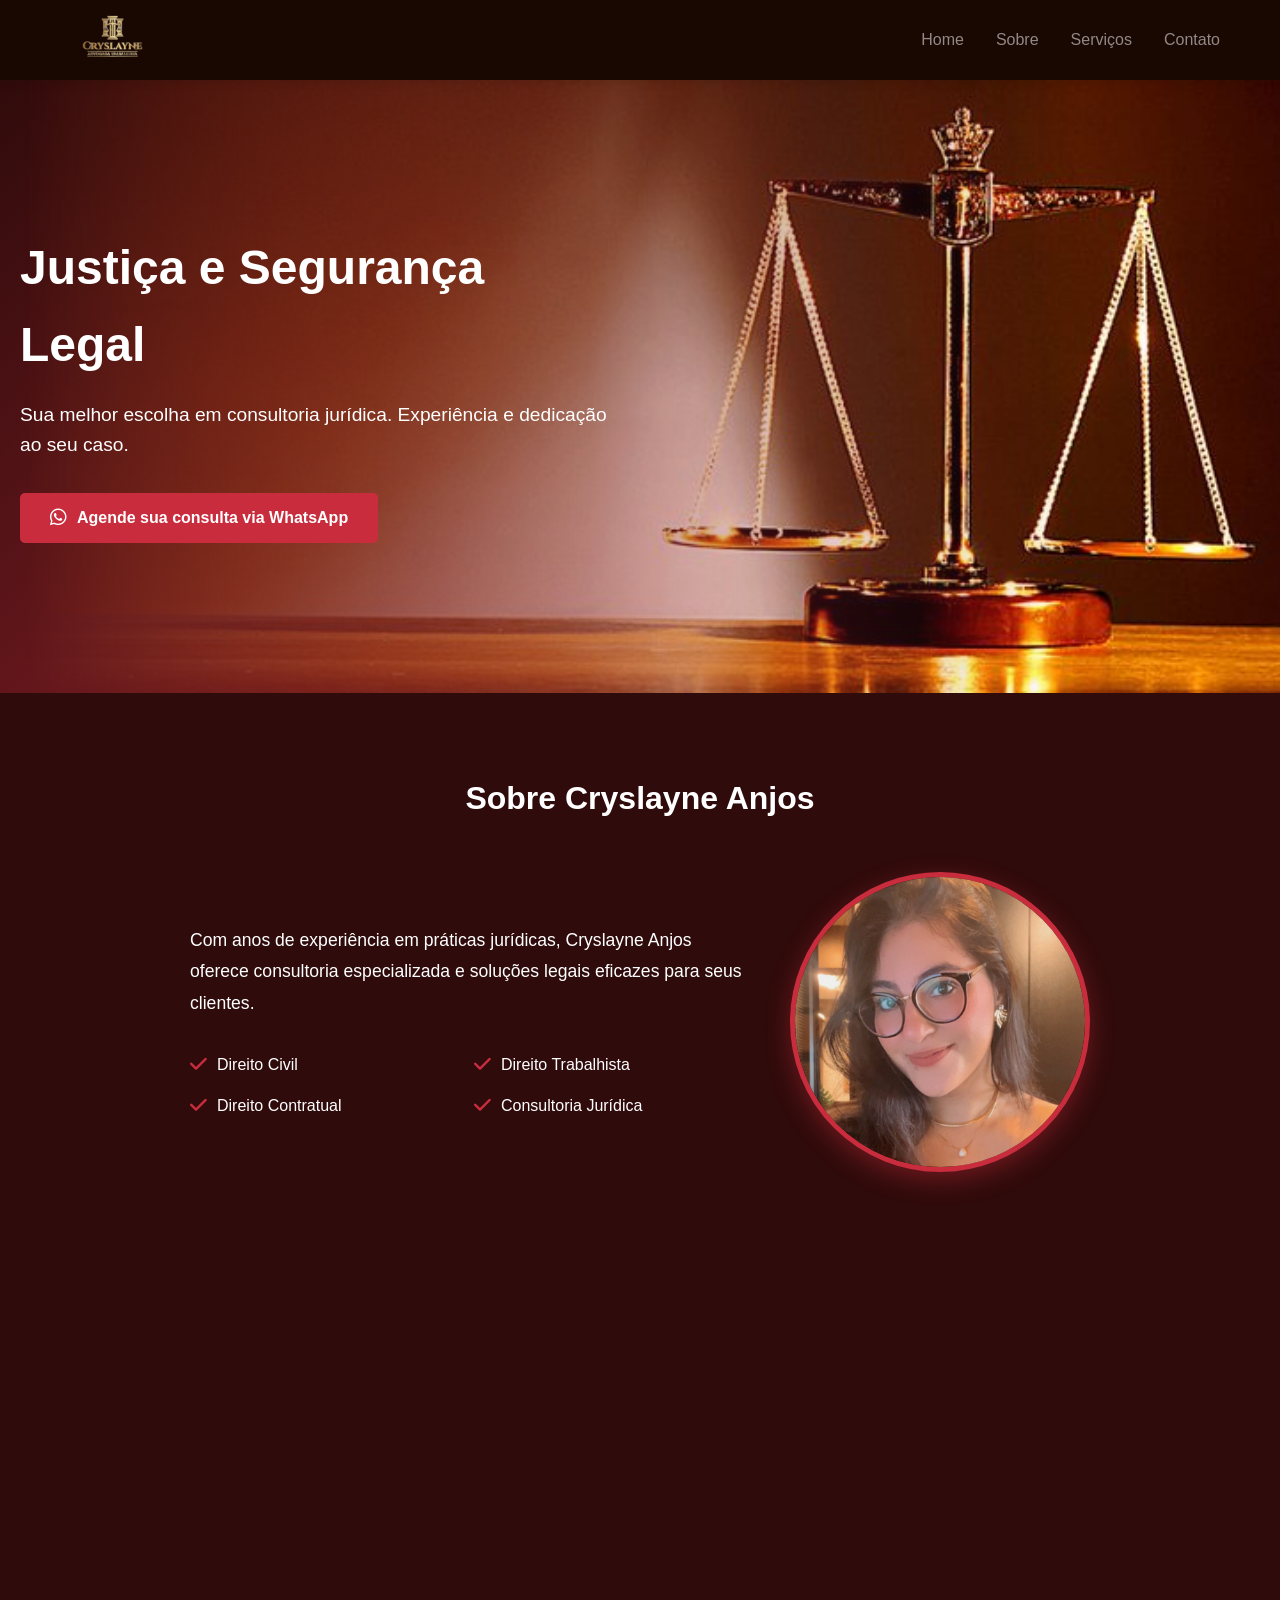
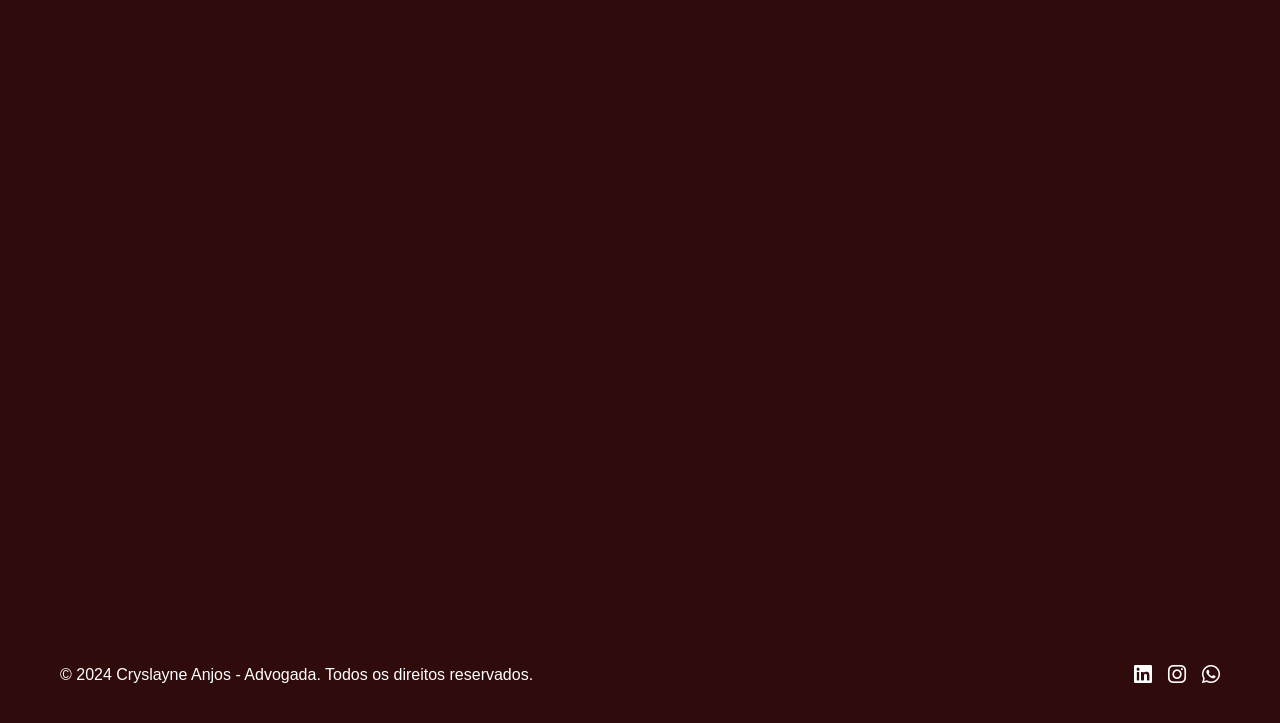
<file: index.html>
<!DOCTYPE html>
<html lang="pt-BR">
<head>
    <meta charset="UTF-8">
    <meta name="viewport" content="width=device-width, initial-scale=1.0">
    <title>Cryslayne Anjos - Consultoria Jurídica</title>
    <link rel="stylesheet" href="css/styles.css">
    <link rel="stylesheet" href="https://cdnjs.cloudflare.com/ajax/libs/font-awesome/6.4.0/css/all.min.css">
</head>
<body>
    <!-- Header/Navbar -->
    <header class="navbar">
        <div class="container">
            <div class="logo">
                <img src="assets/logocrysplaceholder.png" alt="Justiça">
            </div>
            <nav class="nav-menu">
                <a href="#hero">Home</a>
                <a href="#sobre">Sobre</a>
                <a href="#servicos">Serviços</a>
                <a href="#contato">Contato</a>
            </nav>
            <div class="menu-toggle" id="menuToggle">
                <span></span>
                <span></span>
                <span></span>
            </div>
        </div>
    </header>

    <!-- Hero Section -->
    <section class="hero" id="hero">
        <div class="hero-content" id="carousel">
            <div class="carousel-text">
                <h2>Justiça e Segurança Legal</h2>
                <p>Sua melhor escolha em consultoria jurídica. Experiência e dedicação ao seu caso.</p>
                <a href="https://wa.me/+5541995587805" target="_blank" class="btn btn-primary">
                    <i class="fab fa-whatsapp"></i> Agende sua consulta via WhatsApp
                </a>
            </div>
            <div class="carousel-image">
                <img src="assets/justice.png" alt="Justiça">
            </div>
        </div>
    </section>

    <!-- Sobre Section -->
    <section id="sobre" class="sobre">
        <div class="container">
            <h3>Sobre Cryslayne Anjos</h3>
            <div class="sobre-content">
                <div class="sobre-texto">
                    <p>Com anos de experiência em práticas jurídicas, Cryslayne Anjos oferece consultoria especializada e soluções legais eficazes para seus clientes.</p>
                    <ul class="expertise">
                        <li><i class="fas fa-check"></i> Direito Civil</li>
                        <li><i class="fas fa-check"></i> Direito Trabalhista</li>
                        <li><i class="fas fa-check"></i> Direito Contratual</li>
                        <li><i class="fas fa-check"></i> Consultoria Jurídica</li>
                    </ul>
                </div>
                <div class="sobre-perfil">
                    <img src="assets/crys-foto.png" alt="Cryslayne Anjos">
                </div>
            </div>
        </div>
    </section>

    <!-- Serviços Section -->
    <section id="servicos" class="servicos">
        <div class="container">
            <h3>Serviços</h3>
            <div class="servicos-grid">
                <div class="servico-card">
                    <i class="fas fa-gavel"></i>
                    <h4>Direito Civil</h4>
                    <p>Orientação completa em questões de direito civil, contratos e responsabilidade.</p>
                </div>
                <div class="servico-card">
                    <i class="fas fa-briefcase"></i>
                    <h4>Direito Trabalhista</h4>
                    <p>Defesa de direitos trabalhistas e resolução de conflitos com empregadores.</p>
                </div>
                <div class="servico-card">
                    <i class="fas fa-handshake"></i>
                    <h4>Contratos</h4>
                    <p>Elaboração, análise e revisão de contratos comerciais e pessoais.</p>
                </div>
                <div class="servico-card">
                    <i class="fas fa-shield-alt"></i>
                    <h4>Consultoria</h4>
                    <p>Consultoria jurídica preventiva para proteger seus interesses legais.</p>
                </div>
            </div>
        </div>
    </section>

    <!-- Contato Section -->
    <section id="contato" class="contato">
        <div class="container">
            <h3>Entre em Contato</h3>
            <div class="contato-content">
                <div class="contato-info">
                    <a href="https://wa.me/+5541995587805" target="_blank" class="btn-contato btn-whatsapp">
                        <i class="fab fa-whatsapp"></i>
                        <span>WhatsApp</span>
                    </a>
                    <a href="mailto:cryslayneanjoss@hotmail.com" class="btn-contato btn-email">
                        <i class="fas fa-envelope"></i>
                        <span>Email</span>
                    </a>
                    <a href="https://www.instagram.com/cryslayneanjos/" target="_blank" class="btn-contato btn-instagram">
                        <i class="fab fa-instagram"></i>
                        <span>Instagram</span>
                    </a>
                    <a href="https://www.linkedin.com/in/cryslayne-anjos-10705a251/" target="_blank" class="btn-contato btn-linkedin">
                        <i class="fab fa-linkedin"></i>
                        <span>LinkedIn</span>
                    </a>
                </div>
            </div>
        </div>
    </section>

    <!-- Footer -->
    <footer class="footer">
        <div class="container">
            <p>&copy; 2024 Cryslayne Anjos - Advogada. Todos os direitos reservados.</p>
            <div class="social-links">
                <a href="https://www.linkedin.com/in/cryslayne-anjos-10705a251/" target="_blank"><i class="fab fa-linkedin"></i></a>
                <a href="https://www.instagram.com/cryslayneanjos/" target="_blank"><i class="fab fa-instagram"></i></a>
                <a href="https://wa.me/+5541995587805" target="_blank"><i class="fab fa-whatsapp"></i></a>
            </div>
        </div>
    </footer>

    <script src="js/script.js"></script>
</body>
</html>
</file>
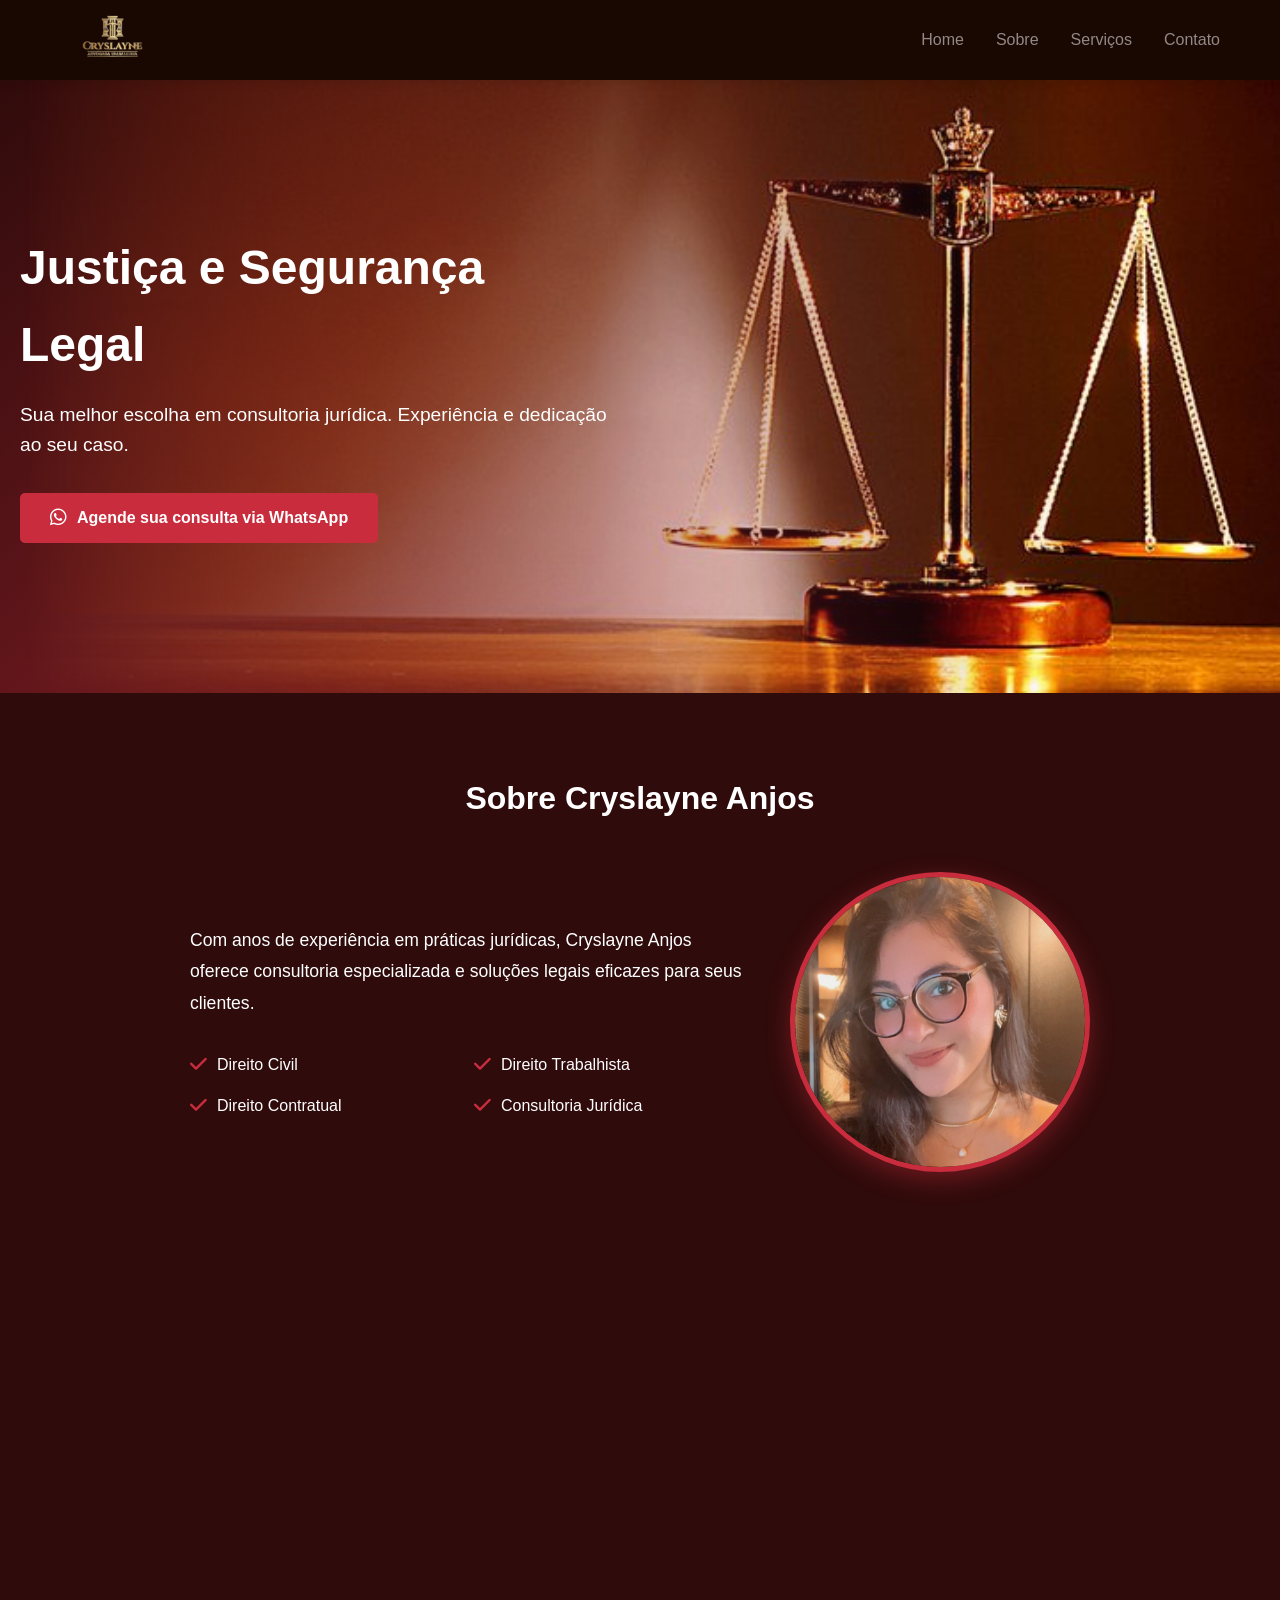
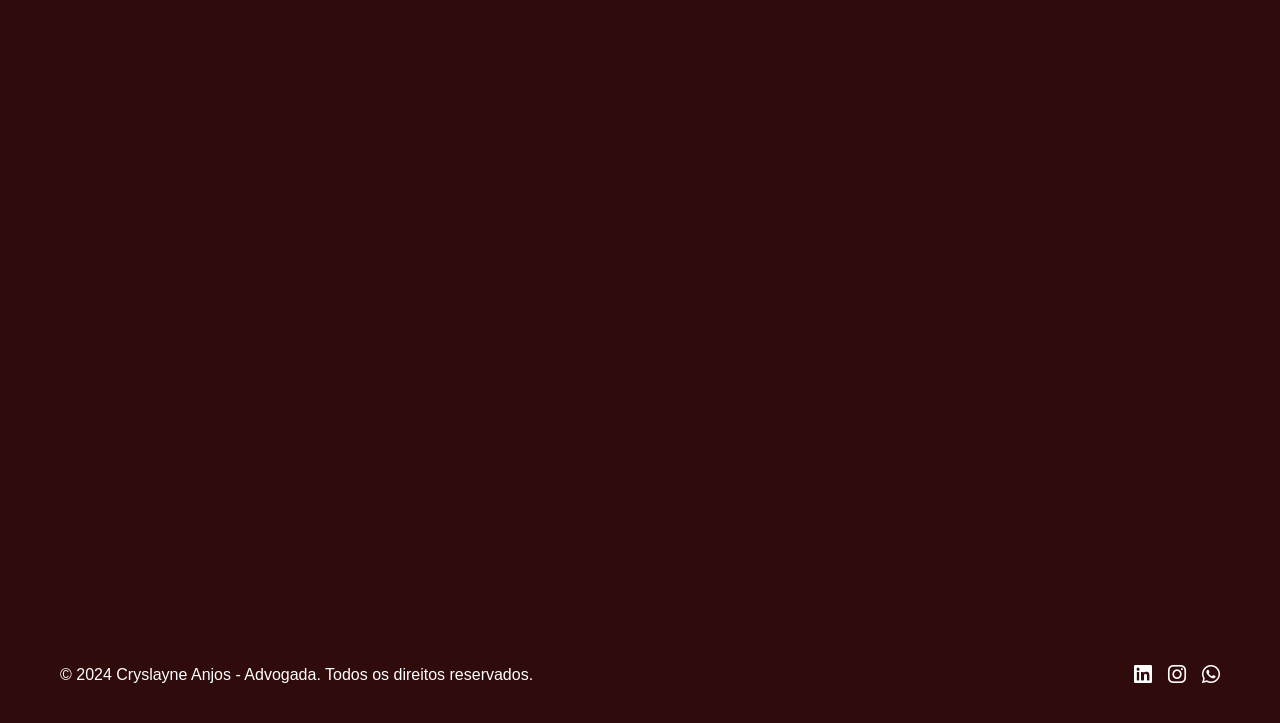
<file: view/index.html>
<!DOCTYPE html>
<html lang="pt-BR">
<head>
    <meta charset="UTF-8">
    <meta name="viewport" content="width=device-width, initial-scale=1.0">
    <title>Cryslayne Anjos - Consultoria Jurídica</title>
    <link rel="stylesheet" href="../css/styles.css">
    <link rel="stylesheet" href="https://cdnjs.cloudflare.com/ajax/libs/font-awesome/6.4.0/css/all.min.css">
</head>
<body>
    <!-- Header/Navbar -->
    <header class="navbar">
        <div class="container">
            <div class="logo">
                <img src="../assets/logocrysplaceholder.png" alt="Justiça">
            </div>
            <nav class="nav-menu">
                <a href="#hero">Home</a>
                <a href="#sobre">Sobre</a>
                <a href="#servicos">Serviços</a>
                <a href="#contato">Contato</a>
            </nav>
            <div class="menu-toggle" id="menuToggle">
                <span></span>
                <span></span>
                <span></span>
            </div>
        </div>
    </header>

    <!-- Hero Section -->
    <section class="hero" id="hero">
        <div class="hero-content" id="carousel">
            <div class="carousel-text">
                <h2>Justiça e Segurança Legal</h2>
                <p>Sua melhor escolha em consultoria jurídica. Experiência e dedicação ao seu caso.</p>
                <a href="https://wa.me/+5541995587805" target="_blank" class="btn btn-primary">
                    <i class="fab fa-whatsapp"></i> Agende sua consulta via WhatsApp
                </a>
            </div>
            <div class="carousel-image">
                <img src="../assets/justice.png" alt="Justiça">
            </div>
        </div>
    </section>

    <!-- Sobre Section -->
    <section id="sobre" class="sobre">
        <div class="container">
            <h3>Sobre Cryslayne Anjos</h3>
            <div class="sobre-content">
                <div class="sobre-texto">
                    <p>Com anos de experiência em práticas jurídicas, Cryslayne Anjos oferece consultoria especializada e soluções legais eficazes para seus clientes.</p>
                    <ul class="expertise">
                        <li><i class="fas fa-check"></i> Direito Civil</li>
                        <li><i class="fas fa-check"></i> Direito Trabalhista</li>
                        <li><i class="fas fa-check"></i> Direito Contratual</li>
                        <li><i class="fas fa-check"></i> Consultoria Jurídica</li>
                    </ul>
                </div>
                <div class="sobre-perfil">
                    <img src="../assets/crys-foto.png" alt="Cryslayne Anjos">
                </div>
            </div>
        </div>
    </section>

    <!-- Serviços Section -->
    <section id="servicos" class="servicos">
        <div class="container">
            <h3>Serviços</h3>
            <div class="servicos-grid">
                <div class="servico-card">
                    <i class="fas fa-gavel"></i>
                    <h4>Direito Civil</h4>
                    <p>Orientação completa em questões de direito civil, contratos e responsabilidade.</p>
                </div>
                <div class="servico-card">
                    <i class="fas fa-briefcase"></i>
                    <h4>Direito Trabalhista</h4>
                    <p>Defesa de direitos trabalhistas e resolução de conflitos com empregadores.</p>
                </div>
                <div class="servico-card">
                    <i class="fas fa-handshake"></i>
                    <h4>Contratos</h4>
                    <p>Elaboração, análise e revisão de contratos comerciais e pessoais.</p>
                </div>
                <div class="servico-card">
                    <i class="fas fa-shield-alt"></i>
                    <h4>Consultoria</h4>
                    <p>Consultoria jurídica preventiva para proteger seus interesses legais.</p>
                </div>
            </div>
        </div>
    </section>

    <!-- Contato Section -->
    <section id="contato" class="contato">
        <div class="container">
            <h3>Entre em Contato</h3>
            <div class="contato-content">
                <div class="contato-info">
                    <a href="https://wa.me/+5541995587805" target="_blank" class="btn-contato btn-whatsapp">
                        <i class="fab fa-whatsapp"></i>
                        <span>WhatsApp</span>
                    </a>
                    <a href="mailto:cryslayneanjoss@hotmail.com" class="btn-contato btn-email">
                        <i class="fas fa-envelope"></i>
                        <span>Email</span>
                    </a>
                    <a href="https://www.instagram.com/cryslayneanjos/" target="_blank" class="btn-contato btn-instagram">
                        <i class="fab fa-instagram"></i>
                        <span>Instagram</span>
                    </a>
                    <a href="https://www.linkedin.com/in/cryslayne-anjos-10705a251/" target="_blank" class="btn-contato btn-linkedin">
                        <i class="fab fa-linkedin"></i>
                        <span>LinkedIn</span>
                    </a>
                </div>
            </div>
        </div>
    </section>

    <!-- Footer -->
    <footer class="footer">
        <div class="container">
            <p>&copy; 2024 Cryslayne Anjos - Advogada. Todos os direitos reservados.</p>
            <div class="social-links">
                <a href="https://www.linkedin.com/in/cryslayne-anjos-10705a251/" target="_blank"><i class="fab fa-linkedin"></i></a>
                <a href="https://www.instagram.com/cryslayneanjos/" target="_blank"><i class="fab fa-instagram"></i></a>
                <a href="https://wa.me/+5541995587805" target="_blank"><i class="fab fa-whatsapp"></i></a>
            </div>
        </div>
    </footer>

    <script src="../js/script.js"></script>
</body>
</html>
</file>
<file: css/styles.css>
:root {
    --color-primary: #300b0b;
    --color-accent: #C92D3D;
    --color-dark: #1a1a1a;
    --color-light: #300b0b;
    --color-white: #ffffff;
    --transition: 0.3s ease;
}

* {
    margin: 0;
    padding: 0;
    box-sizing: border-box;
}

html {
    scroll-behavior: auto;
}

body {
    font-family: 'Segoe UI', Tahoma, Geneva, Verdana, sans-serif;
    color: var(--color-dark);
    line-height: 1.6;
    background: var(--color-primary);
}

.container {
    max-width: 1200px;
    margin: 0 auto;
    padding: 0 20px;
}

/* Header/Navbar */
.navbar {
    background: rgb(24, 8, 1);
    box-shadow: 0 2px 10px rgba(0, 0, 0, 0.1);
    position: sticky;
    top: 0;
    z-index: 100;
}

.navbar .container {
    display: flex;
    justify-content: space-between;
    align-items: center;
    padding: 0.5rem 20px;
    height: 80px;
}

.logo img {
    height: 70px;
    width: auto;
}

.logo h1 {
    color: white;
    font-size: 1.5rem;
    font-weight: bold;
}

.logo p {
    color: var(--color-primary);
    font-size: 0.8rem;
}

.nav-menu {
    display: flex;
    gap: 2rem;
}

.nav-menu a {
    text-decoration: none;
    color: rgb(147, 135, 135);
    font-weight: 500;
    transition: color var(--transition);
}

.nav-menu a:hover {
    color: var(--color-accent);
}

.menu-toggle {
    display: none;
    flex-direction: column;
    cursor: pointer;
    gap: 5px;
}

.menu-toggle span {
    width: 25px;
    height: 3px;
    background: var(--color-primary);
    border-radius: 2px;
    transition: all var(--transition);
}

/* Hero Section */
.hero {
    background: linear-gradient(135deg, var(--color-primary) 0%, var(--color-accent) 100%);
    color: var(--color-white);
    padding: 0;
    text-align: left;
    min-height: 500px;
    display: flex;
    align-items: center;
    justify-content: center;
    position: relative;
    overflow: hidden;
}

.hero::before {
    content: '';
    position: absolute;
    top: 0;
    left: 0;
    right: 0;
    bottom: 0;
    background: none;
    z-index: 1;
}

#carousel {
    display: flex;
    align-items: center;
    justify-content: flex-start;
    gap: 0;
    max-width: 100%;
    width: 100%;
    padding: 150px 20px;
    position: relative;
    z-index: 2;
}

.carousel-text {
    flex: 0 0 50%;
    text-align: left;
    padding-right: 2rem;
    position: relative;
    z-index: 3;
}

.carousel-text h2 {
    font-size: 3rem;
    margin-bottom: 1rem;
    font-weight: bold;
}

.carousel-text p {
    font-size: 1.2rem;
    margin-bottom: 2rem;
}

.carousel-image {
    position: absolute;
    right: -50px;
    top: 0;
    bottom: 0;
    width: 60%;
    display: flex;
    justify-content: flex-end;
    align-items: center;
    z-index: 1;
}

.carousel-image img {
    height: 100%;
    width: auto;
    object-fit: cover;
    object-position: right;
    mask-image: linear-gradient(90deg, rgba(0, 0, 0, 0) 0%, rgba(0, 0, 0, 1) 30%);
    -webkit-mask-image: linear-gradient(90deg, rgba(0, 0, 0, 0) 0%, rgba(0, 0, 0, 1) 80%);
    z-index: 0;
}

#carousel h2 p{
    justify-content: left;
    text-align: left;
}

/* Buttons */
.btn {
    display: inline-block;
    padding: 12px 30px;
    border-radius: 5px;
    text-decoration: none;
    font-weight: 600;
    transition: all var(--transition);
    border: none;
    cursor: pointer;
    display: inline-flex;
    align-items: center;
    gap: 10px;
}

.btn-primary {
    background: var(--color-accent);
    color: var(--color-white);
    animation: pulse 2s infinite;
}

.btn-primary:hover {
    background: #a01f2e;
    transform: translateY(-2px);
    box-shadow: 0 5px 15px rgba(201, 45, 61, 0.3);
    animation: none;
}

.btn-primary i {
    font-size: 1.2rem;
}

.btn-contato {
    display: flex;
    flex-direction: column;
    align-items: center;
    justify-content: center;
    gap: 1rem;
    padding: 2rem;
    border-radius: 12px;
    text-decoration: none;
    font-weight: 600;
    transition: all var(--transition);
    width: 180px;
    height: 180px;
    border: 2px solid var(--color-accent);
    background: var(--color-light);
    color: var(--color-white);
}

.btn-contato i {
    font-size: 3rem;
}

.btn-contato span {
    font-size: 1rem;
    text-align: center;
}

.btn-whatsapp {
    color: var(--color-accent);
    border-color: var(--color-accent);
}

.btn-whatsapp:hover {
    background: #25d366;
    color: var(--color-white);
    transform: translateY(-5px);
    box-shadow: 0 10px 25px rgba(37, 211, 102, 0.3);
}

.btn-email {
    color: var(--color-accent);
    border-color: var(--color-accent);
}

.btn-email:hover {
    background: var(--color-accent);
    color: var(--color-white);
    transform: translateY(-5px);
    box-shadow: 0 10px 25px rgba(201, 45, 61, 0.3);
}

.btn-instagram {
    color: var(--color-accent);
    border-color: var(--color-accent);
}

.btn-instagram:hover {
    background: linear-gradient(45deg, #f09433 0%, #e6683c 25%, #dc2743 50%, #cc2366 75%, #bc1888 100%);
    color: var(--color-white);
    transform: translateY(-5px);
    box-shadow: 0 10px 25px rgba(188, 24, 136, 0.3);
}

.btn-linkedin {
    color: var(--color-accent);
    border-color: var(--color-accent);
}

.btn-linkedin:hover {
    background: #0a66c2;
    color: var(--color-white);
    transform: translateY(-5px);
    box-shadow: 0 10px 25px rgba(10, 102, 194, 0.3);
}

/* Sobre Section */
.sobre {
    padding: 80px 20px;
    background: var(--color-light);
}

.sobre h3 {
    text-align: center;
    color: white;
    font-size: 2rem;
    margin-bottom: 3rem;
}

.sobre-content {
    max-width: 900px;
    margin: 0 auto;
    display: flex;
    align-items: center;
    justify-content: space-between;
    gap: 3rem;
}

.sobre-texto {
    flex: 1;
}

.sobre-texto p {
    color: white;
    text-align: left;
    font-size: 1.1rem;
    margin-bottom: 2rem;
    line-height: 1.8;
}

.expertise {
    list-style: none;
    display: grid;
    grid-template-columns: 1fr 1fr;
    gap: 1rem;
}

.expertise li {
    display: flex;
    align-items: center;
    justify-content: flex-start;
    gap: 10px;
    font-size: 1rem;
    color: var(--color-white);
}

.expertise i {
    color: var(--color-accent);
    font-size: 1.2rem;
}

.sobre-perfil {
    flex: 0 0 300px;
    display: flex;
    align-items: center;
    justify-content: center;
}

.sobre-perfil img {
    width: 300px;
    height: 300px;
    border-radius: 50%;
    object-fit: cover;
    border: 5px solid var(--color-accent);
    box-shadow: 0 8px 25px rgba(201, 45, 61, 0.4);
    transition: transform var(--transition);
}

.sobre-perfil img:hover {
    transform: scale(1.05);
}

/* Serviços Section */
.servicos {
    padding: 80px 20px;
    background: rgb(101, 6, 6);
}

.servicos h3 {
    text-align: center;
    color: var(--color-white);
    font-size: 2rem;
    margin-bottom: 3rem;
}

.servicos-grid {
    display: grid;
    grid-template-columns: repeat(auto-fit, minmax(250px, 1fr));
    gap: 2rem;
}

.servico-card {
    background: var(--color-light);
    padding: 2rem;
    border-radius: 8px;
    text-align: center;
    transition: all var(--transition);
    border-top: 4px solid var(--color-accent);
}

.servico-card:hover {
    transform: translateY(-10px);
    box-shadow: 0 10px 25px rgba(0, 0, 0, 0.1);
}

.servico-card i {
    font-size: 2.5rem;
    color: var(--color-accent);
    margin-bottom: 1rem;
}

.servico-card h4 {
    color: var(--color-white);
    margin-bottom: 1rem;
    font-size: 1.3rem;
}

.servico-card p {
    color: #666;
    line-height: 1.6;
}

/* Contato Section */
.contato {
    padding: 80px 20px;
    background: var(--color-light);
}

.contato h3 {
    text-align: center;
    color: var(--color-white);
    font-size: 2rem;
    margin-bottom: 3rem;
}

.contato-content {
    max-width: 800px;
    margin: 0 auto;
}

.contato-info {
    display: grid;
    grid-template-columns: repeat(4, 1fr);
    gap: 2rem;
    justify-items: center;
}

.info-item {
    display: flex;
    gap: 1rem;
    background: var(--color-white);
    padding: 2rem;
    border-radius: 8px;
    align-items: flex-start;
}

.info-item i {
    font-size: 2rem;
    color: var(--color-accent);
    flex-shrink: 0;
}

.info-item h5 {
    color: var(--color-primary);
    margin-bottom: 0.5rem;
}

.info-item p {
    color: #666;
}

.btn-contato {
    display: flex;
    flex-direction: column;
    align-items: center;
    justify-content: center;
    gap: 1rem;
    padding: 2rem;
    border-radius: 12px;
    text-decoration: none;
    font-weight: 600;
    transition: all var(--transition);
    width: 180px;
    height: 180px;
    border: 2px solid var(--color-accent);
    background: var(--color-light);
    color: var(--color-white);
}

.btn-contato i {
    font-size: 3rem;
}

.btn-contato span {
    font-size: 1rem;
    text-align: center;
}

.btn-whatsapp {
    color: var(--color-accent);
    border-color: var(--color-accent);
}

.btn-whatsapp:hover {
    background: #25d366;
    color: var(--color-white);
    transform: translateY(-5px);
    box-shadow: 0 10px 25px rgba(37, 211, 102, 0.3);
}

.btn-email {
    color: var(--color-accent);
    border-color: var(--color-accent);
}

.btn-email:hover {
    background: var(--color-accent);
    color: var(--color-white);
    transform: translateY(-5px);
    box-shadow: 0 10px 25px rgba(201, 45, 61, 0.3);
}

.btn-instagram {
    color: var(--color-accent);
    border-color: var(--color-accent);
}

.btn-instagram:hover {
    background: linear-gradient(45deg, #f09433 0%, #e6683c 25%, #dc2743 50%, #cc2366 75%, #bc1888 100%);
    color: var(--color-white);
    transform: translateY(-5px);
    box-shadow: 0 10px 25px rgba(188, 24, 136, 0.3);
}

.btn-linkedin {
    color: var(--color-accent);
    border-color: var(--color-accent);
}

.btn-linkedin:hover {
    background: #0a66c2;
    color: var(--color-white);
    transform: translateY(-5px);
    box-shadow: 0 10px 25px rgba(10, 102, 194, 0.3);
}

/* Sobre Section */
.sobre {
    padding: 80px 20px;
    background: var(--color-light);
}

.sobre h3 {
    text-align: center;
    color: white;
    font-size: 2rem;
    margin-bottom: 3rem;
}

.sobre-content {
    max-width: 900px;
    margin: 0 auto;
    display: flex;
    align-items: center;
    justify-content: space-between;
    gap: 3rem;
}

.sobre-texto {
    flex: 1;
}

.sobre-texto p {
    color: white;
    text-align: left;
    font-size: 1.1rem;
    margin-bottom: 2rem;
    line-height: 1.8;
}

.expertise {
    list-style: none;
    display: grid;
    grid-template-columns: 1fr 1fr;
    gap: 1rem;
}

.expertise li {
    display: flex;
    align-items: center;
    justify-content: flex-start;
    gap: 10px;
    font-size: 1rem;
    color: var(--color-white);
}

.expertise i {
    color: var(--color-accent);
    font-size: 1.2rem;
}

.sobre-perfil {
    flex: 0 0 300px;
    display: flex;
    align-items: center;
    justify-content: center;
}

.sobre-perfil img {
    width: 300px;
    height: 300px;
    border-radius: 50%;
    object-fit: cover;
    border: 5px solid var(--color-accent);
    box-shadow: 0 8px 25px rgba(201, 45, 61, 0.4);
    transition: transform var(--transition);
}

.sobre-perfil img:hover {
    transform: scale(1.05);
}

/* Serviços Section */
.servicos {
    padding: 80px 20px;
    background: rgb(101, 6, 6);
}

.servicos h3 {
    text-align: center;
    color: var(--color-white);
    font-size: 2rem;
    margin-bottom: 3rem;
}

.servicos-grid {
    display: grid;
    grid-template-columns: repeat(auto-fit, minmax(250px, 1fr));
    gap: 2rem;
}

.servico-card {
    background: var(--color-light);
    padding: 2rem;
    border-radius: 8px;
    text-align: center;
    transition: all var(--transition);
    border-top: 4px solid var(--color-accent);
}

.servico-card:hover {
    transform: translateY(-10px);
    box-shadow: 0 10px 25px rgba(0, 0, 0, 0.1);
}

.servico-card i {
    font-size: 2.5rem;
    color: var(--color-accent);
    margin-bottom: 1rem;
}

.servico-card h4 {
    color: var(--color-white);
    margin-bottom: 1rem;
    font-size: 1.3rem;
}

.servico-card p {
    color: #666;
    line-height: 1.6;
}

/* Contato Section */
.contato {
    padding: 80px 20px;
    background: var(--color-light);
}

.contato h3 {
    text-align: center;
    color: var(--color-white);
    font-size: 2rem;
    margin-bottom: 3rem;
}

.contato-content {
    max-width: 800px;
    margin: 0 auto;
}

.contato-info {
    display: grid;
    grid-template-columns: repeat(4, 1fr);
    gap: 2rem;
    justify-items: center;
}

.info-item {
    display: flex;
    gap: 1rem;
    background: var(--color-white);
    padding: 2rem;
    border-radius: 8px;
    align-items: flex-start;
}

.info-item i {
    font-size: 2rem;
    color: var(--color-accent);
    flex-shrink: 0;
}

.info-item h5 {
    color: var(--color-primary);
    margin-bottom: 0.5rem;
}

.info-item p {
    color: #666;
}

.btn-contato {
    display: flex;
    flex-direction: column;
    align-items: center;
    justify-content: center;
    gap: 1rem;
    padding: 2rem;
    border-radius: 12px;
    text-decoration: none;
    font-weight: 600;
    transition: all var(--transition);
    width: 180px;
    height: 180px;
    border: 2px solid var(--color-accent);
    background: var(--color-light);
    color: var(--color-white);
}

.btn-contato i {
    font-size: 3rem;
}

.btn-contato span {
    font-size: 1rem;
    text-align: center;
}

.btn-whatsapp {
    color: var(--color-accent);
    border-color: var(--color-accent);
}

.btn-whatsapp:hover {
    background: #25d366;
    color: var(--color-white);
    transform: translateY(-5px);
    box-shadow: 0 10px 25px rgba(37, 211, 102, 0.3);
}

.btn-email {
    color: var(--color-accent);
    border-color: var(--color-accent);
}

.btn-email:hover {
    background: var(--color-accent);
    color: var(--color-white);
    transform: translateY(-5px);
    box-shadow: 0 10px 25px rgba(201, 45, 61, 0.3);
}

.btn-instagram {
    color: var(--color-accent);
    border-color: var(--color-accent);
}

.btn-instagram:hover {
    background: linear-gradient(45deg, #f09433 0%, #e6683c 25%, #dc2743 50%, #cc2366 75%, #bc1888 100%);
    color: var(--color-white);
    transform: translateY(-5px);
    box-shadow: 0 10px 25px rgba(188, 24, 136, 0.3);
}

.btn-linkedin {
    color: var(--color-accent);
    border-color: var(--color-accent);
}

.btn-linkedin:hover {
    background: #0a66c2;
    color: var(--color-white);
    transform: translateY(-5px);
    box-shadow: 0 10px 25px rgba(10, 102, 194, 0.3);
}

/* Sobre Section */
.sobre {
    padding: 80px 20px;
    background: var(--color-light);
}

.sobre h3 {
    text-align: center;
    color: white;
    font-size: 2rem;
    margin-bottom: 3rem;
}

.sobre-content {
    max-width: 900px;
    margin: 0 auto;
    display: flex;
    align-items: center;
    justify-content: space-between;
    gap: 3rem;
}

.sobre-texto {
    flex: 1;
}

.sobre-texto p {
    color: white;
    text-align: left;
    font-size: 1.1rem;
    margin-bottom: 2rem;
    line-height: 1.8;
}

.expertise {
    list-style: none;
    display: grid;
    grid-template-columns: 1fr 1fr;
    gap: 1rem;
}

.expertise li {
    display: flex;
    align-items: center;
    justify-content: flex-start;
    gap: 10px;
    font-size: 1rem;
    color: var(--color-white);
}

.expertise i {
    color: var(--color-accent);
    font-size: 1.2rem;
}

.sobre-perfil {
    flex: 0 0 300px;
    display: flex;
    align-items: center;
    justify-content: center;
}

.sobre-perfil img {
    width: 300px;
    height: 300px;
    border-radius: 50%;
    object-fit: cover;
    border: 5px solid var(--color-accent);
    box-shadow: 0 8px 25px rgba(201, 45, 61, 0.4);
    transition: transform var(--transition);
}

.sobre-perfil img:hover {
    transform: scale(1.05);
}

/* Serviços Section */
.servicos {
    padding: 80px 20px;
    background: rgb(101, 6, 6);
}

.servicos h3 {
    text-align: center;
    color: var(--color-white);
    font-size: 2rem;
    margin-bottom: 3rem;
}

.servicos-grid {
    display: grid;
    grid-template-columns: repeat(auto-fit, minmax(250px, 1fr));
    gap: 2rem;
}

.servico-card {
    background: var(--color-light);
    padding: 2rem;
    border-radius: 8px;
    text-align: center;
    transition: all var(--transition);
    border-top: 4px solid var(--color-accent);
}

.servico-card:hover {
    transform: translateY(-10px);
    box-shadow: 0 10px 25px rgba(0, 0, 0, 0.1);
}

.servico-card i {
    font-size: 2.5rem;
    color: var(--color-accent);
    margin-bottom: 1rem;
}

.servico-card h4 {
    color: var(--color-white);
    margin-bottom: 1rem;
    font-size: 1.3rem;
}

.servico-card p {
    color: #666;
    line-height: 1.6;
}

/* Contato Section */
.contato {
    padding: 80px 20px;
    background: var(--color-light);
}

.contato h3 {
    text-align: center;
    color: var(--color-white);
    font-size: 2rem;
    margin-bottom: 3rem;
}

.contato-content {
    max-width: 800px;
    margin: 0 auto;
}

.contato-info {
    display: grid;
    grid-template-columns: repeat(4, 1fr);
    gap: 2rem;
    justify-items: center;
}

.info-item {
    display: flex;
    gap: 1rem;
    background: var(--color-white);
    padding: 2rem;
    border-radius: 8px;
    align-items: flex-start;
}

.info-item i {
    font-size: 2rem;
    color: var(--color-accent);
    flex-shrink: 0;
}

.info-item h5 {
    color: var(--color-primary);
    margin-bottom: 0.5rem;
}

.info-item p {
    color: #666;
}

.btn-contato {
    display: flex;
    flex-direction: column;
    align-items: center;
    justify-content: center;
    gap: 1rem;
    padding: 2rem;
    border-radius: 12px;
    text-decoration: none;
    font-weight: 600;
    transition: all var(--transition);
    width: 180px;
    height: 180px;
    border: 2px solid var(--color-accent);
    background: var(--color-light);
    color: var(--color-white);
}

.btn-contato i {
    font-size: 3rem;
}

.btn-contato span {
    font-size: 1rem;
    text-align: center;
}

.btn-whatsapp {
    color: var(--color-accent);
    border-color: var(--color-accent);
}

.btn-whatsapp:hover {
    background: #25d366;
    color: var(--color-white);
    transform: translateY(-5px);
    box-shadow: 0 10px 25px rgba(37, 211, 102, 0.3);
}

.btn-email {
    color: var(--color-accent);
    border-color: var(--color-accent);
}

.btn-email:hover {
    background: var(--color-accent);
    color: var(--color-white);
    transform: translateY(-5px);
    box-shadow: 0 10px 25px rgba(201, 45, 61, 0.3);
}

.btn-instagram {
    color: var(--color-accent);
    border-color: var(--color-accent);
}

.btn-instagram:hover {
    background: linear-gradient(45deg, #f09433 0%, #e6683c 25%, #dc2743 50%, #cc2366 75%, #bc1888 100%);
    color: var(--color-white);
    transform: translateY(-5px);
    box-shadow: 0 10px 25px rgba(188, 24, 136, 0.3);
}

.btn-linkedin {
    color: var(--color-accent);
    border-color: var(--color-accent);
}

.btn-linkedin:hover {
    background: #0a66c2;
    color: var(--color-white);
    transform: translateY(-5px);
    box-shadow: 0 10px 25px rgba(10, 102, 194, 0.3);
}

/* Fade In/Out Animation */
.carousel-text, .sobre-content, .servicos-grid, .servico-card, .contato-content, .info-item, .hero, .sobre, .servicos, .contato {
    opacity: 0;
    transform: translateY(30px);
    transition: opacity 0.8s ease-in-out, transform 0.8s ease-in-out;
}

.fade-in {
    opacity: 1;
    transform: translateY(0);
}

/* Animations */
@keyframes slideDown {
    from {
        opacity: 0;
        transform: translateY(-20px);
    }
    to {
        opacity: 1;
        transform: translateY(0);
    }
}

@keyframes pulse {
    0% {
        box-shadow: 0 0 0 0 rgba(37, 211, 102, 0.7);
    }
    50% {
        box-shadow: 0 0 0 10px rgba(37, 211, 102, 0);
    }
    100% {
        box-shadow: 0 0 0 0 rgba(37, 211, 102, 0);
    }
}

/* Responsivo */
@media (max-width: 1024px) {
    .carousel-image {
        right: -30px;
    }

    .carousel-text h2 {
        font-size: 2.5rem;
    }

    .carousel-text p {
        font-size: 1rem;
    }

    .sobre-perfil {
        flex: 0 0 250px;
    }

    .sobre-perfil img {
        width: 250px;
        height: 250px;
    }
}

@media (max-width: 768px) {
    .menu-toggle {
        display: flex;
    }

    .nav-menu {
        display: none;
    }

    .nav-menu.active {
        display: flex;
        flex-direction: column;
        position: absolute;
        top: 80px;
        left: 0;
        right: 0;
        background: rgb(24, 8, 1);
        padding: 1rem;
        gap: 1rem;
        animation: slideDown 0.3s ease-in-out;
        box-shadow: 0 5px 15px rgba(0, 0, 0, 0.2);
    }

    .nav-menu.active a {
        color: rgb(147, 135, 135);
        padding: 0.5rem 0;
        border-bottom: 1px solid rgba(201, 45, 61, 0.2);
    }

    .nav-menu.active a:last-child {
        border-bottom: none;
    }

    .nav-menu.active a:hover {
        color: var(--color-accent);
    }

    #carousel {
        flex-direction: column;
        gap: 2rem;
        padding: 100px 20px 50px;
    }

    .carousel-text {
        flex: 1;
        padding-right: 0;
        text-align: left;
    }

    .carousel-text h2 {
        font-size: 2rem;
    }

    .carousel-text p {
        font-size: 1rem;
    }

    .carousel-image {
        display: none;
    }

    .sobre h3, .servicos h3, .contato h3 {
        font-size: 1.5rem;
    }

    .sobre-content {
        flex-direction: column;
        gap: 2rem;
    }

    .sobre-texto {
        text-align: center;
    }

    .sobre-texto p {
        text-align: center;
    }

    .expertise {
        justify-items: center;
    }

    .expertise li {
        justify-content: center;
    }

    .sobre-perfil {
        flex: 0 0 auto;
        width: 100%;
        max-width: 250px;
        margin: 0 auto;
    }

    .sobre-perfil img {
        width: 250px;
        height: 250px;
    }

    .footer .container {
        flex-direction: column;
    }

    .contato-info {
        grid-template-columns: repeat(2, 1fr);
        gap: 1.5rem;
    }

    .btn-contato {
        width: 150px;
        height: 150px;
        padding: 1.5rem;
    }

    .btn-contato i {
        font-size: 2.5rem;
    }

    .btn-contato span {
        font-size: 0.9rem;
    }
}

@media (max-width: 600px) {
    .container {
        padding: 0 15px;
    }

    .carousel-text h2 {
        font-size: 1.8rem;
    }

    .carousel-text p {
        font-size: 0.95rem;
    }

    #carousel {
        padding: 80px 15px 40px;
    }

    .sobre h3, .servicos h3, .contato h3 {
        font-size: 1.3rem;
    }

    .servicos-grid {
        grid-template-columns: 1fr;
    }

    .contato-info {
        grid-template-columns: 1fr;
        gap: 1rem;
    }

    .btn-contato {
        width: 100%;
        max-width: 100%;
        height: auto;
        padding: 1.5rem;
    }

    .btn-contato i {
        font-size: 2.2rem;
    }

    .btn-contato span {
        font-size: 0.85rem;
    }

    .sobre-perfil {
        max-width: 200px;
    }

    .sobre-perfil img {
        width: 200px;
        height: 200px;
        border-width: 4px;
    }
}

@media (max-width: 480px) {
    .navbar .container {
        height: 70px;
        padding: 0.5rem 15px;
    }

    .logo img {
        height: 60px;
    }

    .carousel-text h2 {
        font-size: 1.5rem;
        margin-bottom: 0.8rem;
    }

    .carousel-text p {
        font-size: 0.9rem;
        margin-bottom: 1.5rem;
    }

    .btn {
        padding: 10px 20px;
        font-size: 0.9rem;
    }

    .btn-primary i {
        font-size: 1rem;
    }

    #carousel {
        padding: 60px 15px 30px;
    }

    .sobre-content {
        gap: 1.5rem;
    }

    .sobre-texto p {
        font-size: 1rem;
    }

    .expertise {
        grid-template-columns: 1fr;
    }

    .sobre h3, .servicos h3, .contato h3 {
        font-size: 1.2rem;
        margin-bottom: 2rem;
    }

    .sobre {
        padding: 60px 15px;
    }

    .servicos {
        padding: 60px 15px;
    }

    .contato {
        padding: 60px 15px;
    }

    .sobre-perfil {
        max-width: 180px;
    }

    .sobre-perfil img {
        width: 180px;
        height: 180px;
        border-width: 3px;
    }

    .footer {
        padding: 1.5rem 15px;
    }

    .footer .container {
        gap: 1rem;
    }

    .social-links {
        gap: 0.8rem;
    }

    .social-links a {
        font-size: 1.1rem;
    }
}

@media (max-width: 360px) {
    .container {
        padding: 0 10px;
    }

    .carousel-text h2 {
        font-size: 1.3rem;
    }

    .carousel-text p {
        font-size: 0.85rem;
    }

    #carousel {
        padding: 50px 10px 20px;
    }

    .sobre-perfil img {
        width: 160px;
        height: 160px;
    }

    .btn-contato {
        width: 100%;
        padding: 1rem;
    }

    .btn-contato i {
        font-size: 1.8rem;
    }

    .btn-contato span {
        font-size: 0.75rem;
    }
}

/* Footer */
.footer {
    background: var(--color-primary);
    color: var(--color-white);
    padding: 2rem 20px;
    text-align: center;
}

.footer .container {
    display: flex;
    justify-content: space-between;
    align-items: center;
    flex-wrap: wrap;
    gap: 1rem;
}

.footer p {
    color: var(--color-white);
}

.social-links {
    display: flex;
    gap: 1rem;
}

.social-links a {
    color: var(--color-white);
    font-size: 1.3rem;
    transition: color var(--transition);
}

.social-links a:hover {
    color: var(--color-accent);
}
</file>
